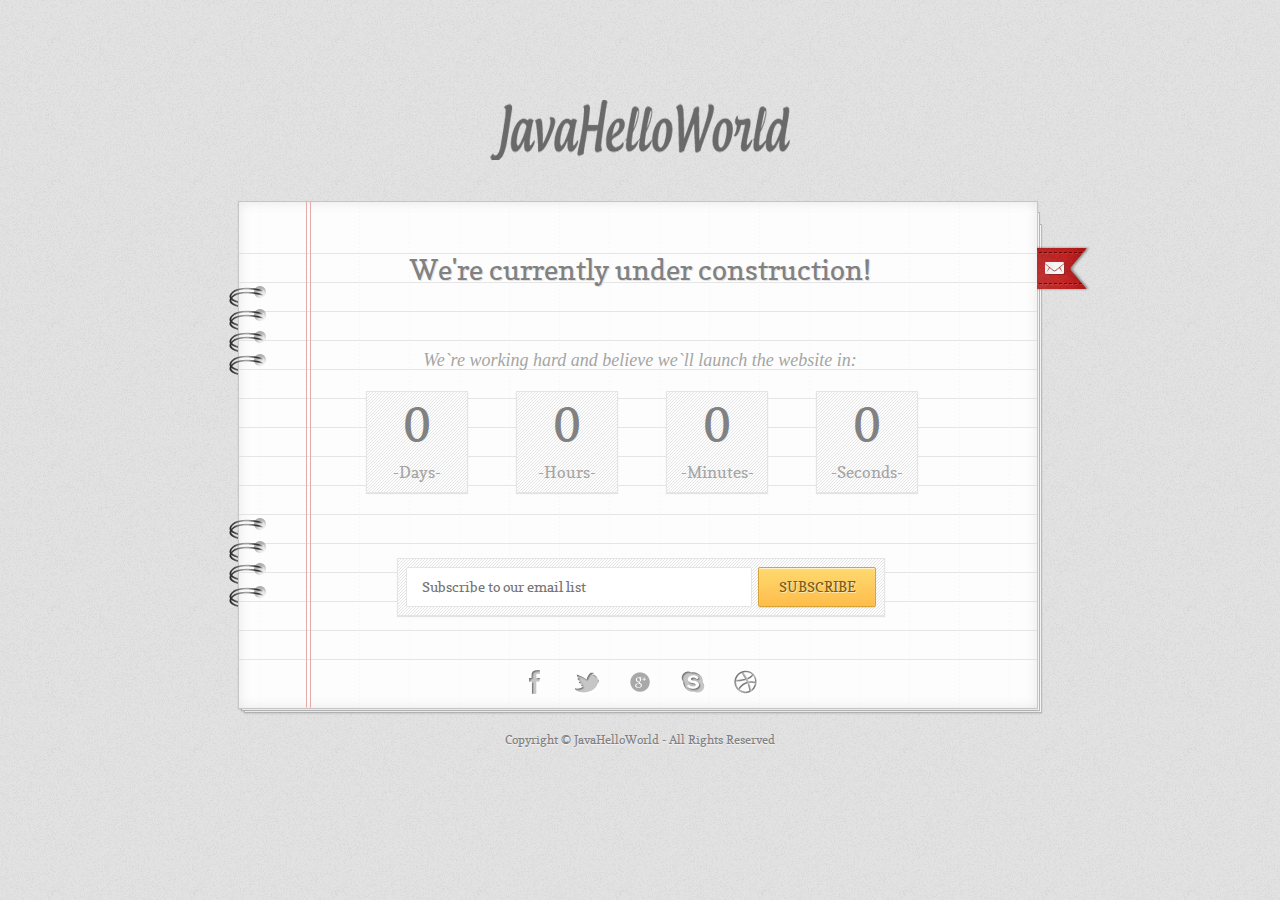
<file: php/index.html>
<!DOCTYPE html> 
<html lang="en"> 
<head> 
<meta http-equiv="content-type" content="text/html; charset=utf-8" /> 

<title>Java Hello World</title> 

<link rel="stylesheet" href="style.css" type="text/css" media="screen">

<script type="text/javascript" src="js/jquery-1.7.min.js"></script>
<script type="text/javascript" src="js/jquery.countdown.js"></script>
<script type="text/javascript" src="js/jquery.tipsy.js"></script>
<script type="text/javascript" src="js/jquery.subscribe.js"></script>
<script type="text/javascript" src="js/jquery.contact.js"></script>
<script type="text/javascript" src="js/custom.js"></script>

</head> 
 
<body> 
	<div id="wrapper">
		<header>
			<a class="logo" href="index.html"><img src="images/logo.png" alt="logo" title="logo" /></a>
		</header>
		
		<div id="book">		
		
			<div id="ribbon" class="contact">click me to reveal the contact form</div>		
			<div class="top-page"></div>
			
			<div class="content-page">
				<div class="top-spiral"></div>
				<div class="bottom-spiral"></div>
				
				<div id="cform">
					<div class="row"></div>
					<h3>Get in touch with us:</h3>
					<div class="form-wrapper in-touch">
						<div id="message"></div>
						<form method="post" action="php/contact.php" name="contactform" id="contactform">
							<input type="text" name="name" placeholder="Name" id="name" />
							<input type="text" name="email" placeholder="Email" id="email" />
							<input type="text" name="phone" placeholder="Phone" id="phone" />
							<input type="text" name="subject" placeholder="Subject" id="subject" />
							<textarea placeholder="Message" name="comments" id="comments"></textarea>
							<div id="captcha">
								<span>3+1=</span>
								<input type="text" name="verify" id="verify" />
							</div><!--end verify-->

<!-- You can stylize the submit button by changing its color. To do this, replace the 'orange' from class="orange" with: yellow, red, purple, green, blue, darkblue, white and black.-->							
							<input type="submit" name="send" value="SEND" id="submit" class="orange" /> 
						</form>
					</div><!--end form-wrapper-->
				</div><!--end cform-->
			
				<div id="home">
					<div class="row"></div>
					<h2>We're currently under construction!</h2>					
					<div class="row"></div>
					<div class="row"></div>
					<h3>We`re working hard and believe we`ll launch the website in:</h3>
					
					<div id="countdown"></div>	
					<div class="clear"></div>
					<div class="row"></div>
					<div class="form-wrapper email-list">
						<div id="mesaj"></div>
						<form id="subscribe" method="post" action="php/subscribe.php" name="subscribe">
							<input type="text" id="semail" name="YourEmail" placeholder="Subscribe to our email list" />

<!-- You can stylize the submit button by changing its color. To do this, replace the 'orange' from class="orange" with: yellow, red, purple, green, blue, darkblue, white and black.-->								
							<input type="submit" id="ssubmit" name="subscribe" value="SUBSCRIBE" class="orange" />
						</form>
					</div><!--end form-wrapper-->
				</div><!--end home-->
				
			</div><!--end content-page-->
			
			<div class="bottom-page">
				<ul class="social">
				<!-- Change the # with the link to your social page. -->
					<li><a class="facebook tooltip" href="http://www.facebook.com/javahelloworld1" title="Facebook"></a></li>
					<li><a class="twitter tooltip" href="http://www.twitter.com/Java_HelloWorld" title="Twitter"></a></li>
					<li><a class="gplus tooltip" href="https://plus.google.com/113478779987183046882" rel="author" title="Google+"></a></li>
					<li><a class="skype tooltip" href="#" title="Skype"></a></li>
					<li><a class="dribbble tooltip" href="#" title="Dribbble"></a></li>	
					
<!-- You can add to social list buttons for digg, delicious, vimeo and dropbox. Just delete the brackets from below -->
			<!--	<li><a class="digg tooltip" href="#" title="Digg"></a></li>
					<li><a class="delicious tooltip" href="#" title="Delicious"></a></li>
					<li><a class="vimeo tooltip" href="#" title="Vimeo"></a></li>
					<li><a class="dropbox tooltip" href="#" title="DropBox"></a></li>		
			-->
				</ul>
			</div><!--end bottom-page-->
		</div><!--end book-->
		
		<p class="copyright">Copyright &copy; JavaHelloWorld - All Rights Reserved</p>
		
	</div><!--end wrapper-->
<script type="text/javascript" src="js/jquery.placeholder.js"></script>	<!-- placeholder html5 tag support for IE and Old Browsers -->
</body> 
</html>
</file>
<file: php/style.css>
/*-----------------------------------------------------------------------------------

	Template Name: PaperLaunch
	Template URI: http://www.deliciousthemes.com
	Description: A Coming Soon Template
	Author: Madalin Tudose
	Author URI: http://www.deliciousthemes.com
	License: GNU General Public License version 3.0
	License URI: http://www.gnu.org/licenses/gpl-3.0.html
	Version: 1.0
	
	All files, unless otherwise stated, are released under the GNU General Public License
	version 3.0 (http://www.gnu.org/licenses/gpl-3.0.html)

-----------------------------------------------------------------------------------

	1.	CSS Reset & Clearfix
	2.	Document Setup (body, common classes, structure etc)
	3.	Main Content Styles
		3.1. Countdown
		3.2. Forms
		3.3. Social Links
	4.	Button Styles
	5.	Tipsy Plugin - https://github.com/jaz303/tipsy

-----------------------------------------------------------------------------------*/


/*-----------------------------------------------------------------------------------*/
/*	1.	CSS Reset & Clearfix - http://meyerweb.com/eric/tools/css/reset/
/*-----------------------------------------------------------------------------------*/

html, body, div, span, applet, object, iframe,
h1, h2, h3, h4, h5, h6, p, blockquote, pre,
a, abbr, acronym, address, big, cite, code,
del, dfn, em, img, ins, kbd, q, s, samp,
small, strike, strong, sub, sup, tt, var,
b, u, i, center,
dl, dt, dd, ol, ul, li,
fieldset, form, label, legend,
table, caption, tbody, tfoot, thead, tr, th, td,
article, aside, canvas, details, embed, 
figure, figcaption, footer, header, hgroup, 
menu, nav, output, ruby, section, summary,
time, mark, audio, video {
	margin: 0;
	padding: 0;
	border: 0;
	font-size: 100%;
	font: inherit;
	vertical-align: baseline;
}

/* HTML5 display-role reset for older browsers */
article, aside, details, figcaption, figure, 
footer, header, hgroup, menu, nav, section {
	display: block;
}

body {
	line-height: 1;
}

ol, ul {
	list-style: none;
}

blockquote, q {
	quotes: none;
}
blockquote:before, blockquote:after,
q:before, q:after {
	content: '';
	content: none;
}

table {
	border-collapse: collapse;
	border-spacing: 0;
}

label{
	position:absolute;
	left:-9999px;
}

input,textarea {
	font:inherit;
	resize:none;
	background:#fff;
	color:#a5a5a5;
}

[placeholder]:active,
[placeholder]:focus{
	cursor:text;
	color:#a5a5a5;
}

.clear {
	clear:both;
}

/*-----------------------------------------------------------------------------------*/
/*	2.	Document Setup (body, common classes, structure etc)
/*-----------------------------------------------------------------------------------*/

@font-face {
    font-family: 'CopseRegular';
    src: url('fonts/copse/Copse-Regular-webfont.eot');
    src: url('fonts/copse/Copse-Regular-webfont.eot?#iefix') format('embedded-opentype'),
         url('fonts/copse/Copse-Regular-webfont.woff') format('woff'),
         url('fonts/copse/Copse-Regular-webfont.ttf') format('truetype'),
         url('fonts/copse/Copse-Regular-webfont.svg#CopseRegular') format('svg');
    font-weight: normal;
    font-style: normal;
}

body {
	font: 12px/20px 'CopseRegular', CopseRegular, Helvetica, Arial, sans-serif;
	background:url(images/backgrounds/noise.png) repeat scroll 0 0;
	margin:0;
	padding:0;
	color:#818181;
}

#wrapper {
	width:806px;
	margin:0 auto;
	padding:100px 0;
}

a {
	text-decoration:none;
}

a:hover {
	text-decoration:none;
}

a.logo {
	text-align:center;
	display:block;
	margin-bottom:35px;
}

p.copyright {
	clear:both;
	text-align:center;
	margin:15px 0;
	text-shadow: 0 1px 1px rgba(255,255,255,0.7);
}

#book {
	position:relative;
}

.top-page {
	background:url(images/top-paper.png) no-repeat left top;
	width:806px;
	height:24px;
	position:relative;
}

.content-page {
	background:url(images/row.png) repeat-y left top;
	width:806px;
	height:435px;
	position:relative;
}

.bottom-page {
	background:url(images/bottom-paper.png) no-repeat left top;
	width:806px;
	height:55px;
}

.top-spiral {
	position:absolute;
	background:url(images/spiral.png) no-repeat scroll 0 0;
	width:38px;
	height:89px;
	left:-9px;
	top:61px;
}

.bottom-spiral {
	position:absolute;
	background:url(images/spiral.png) no-repeat scroll 0 0;
	width:38px;
	height:89px;
	left:-9px;
	top:293px;
}

.row {
	width:100%;
	height:29px;
	clear:both;
}

h2 {
	font-family: 'CopseRegular', CopseRegular, Helvetica, Arial, sans-serif;
	font-size:28px;
	text-align:center;
	height:29px;
	line-height:32px;
	font-weight:normal;
	text-shadow: 1px 1px 0px #e1e1e1;
	position:relative;
}

h3 {
	font-family:Georgia;
	font-size:18px;
	font-style:italic;
	text-align:center;
	height:29px;
	line-height:38px;
	font-weight:normal;
	color:#a5a5a5;
}

h4 {
	font-family:Georgia;
	font-size:14px;
	font-style:italic;
	text-align:center;
	height:29px;
	line-height:38px;
	font-weight:normal;
	color:#a5a5a5;
}

/*-----------------------------------------------------------------------------------*/
/*	3.	Main Content Styles
/*-----------------------------------------------------------------------------------*/

	/*----- 3.1. Countdown -----*/

#countdown {
	float:left;
	padding:21px 0 10px 105px;
	position:relative;
}

.hasCountdown {
	height:115px;
}

.item {
	float:left;
	text-align:center;
	margin:0 24px;
	width:100px;
	height:100px;
	border:1px solid #e5e5e5;	
	background:#fdfdfd url(images/form-pattern.png) repeat scroll 0 0;
	-moz-box-shadow: 0px 1px 1px rgba(0, 0, 0, 0.1);
    -webkit-box-shadow: 0px 1px 1px rgba(0, 0, 0, 0.1);
    box-shadow: 0px 1px 1px rgba(0, 0, 0, 0.1);		
}

.item span {
	font-size:16px;
	clear:both;
	color:#a5a5a5;
}

.item p {
	text-align:center;
	margin-bottom:10px;
	font-size:48px;
	height:60px;
	line-height:64px;
}

	/*----- 3.2. Forms -----*/
	
.form-wrapper {
	clear:both;
	width:470px;
	border:1px solid #e5e5e5;
	background:#fdfdfd url(images/form-pattern.png) repeat scroll 0 0;
	-moz-box-shadow: 0px 1px 1px rgba(0, 0, 0, 0.1);
    -webkit-box-shadow: 0px 1px 1px rgba(0, 0, 0, 0.1);
    box-shadow: 0px 1px 1px rgba(0, 0, 0, 0.1);	
	padding:8px;
	margin-left: 160px;
	overflow:hidden;
	position:relative;
}
	
.in-touch {
	margin-top:40px;
}
.email-list {
	margin-top:13px;
}
form#subscribe, form#cform {
	margin:0;
	padding:0;
}

#cform {
	position:relative;
	display:none;
}

#message, #mesaj { margin: 0; padding: 0; }

input#semail {
	width:293px;
	height:18px;
	padding:10px 36px 10px 15px;
	border:1px solid #e5e5e5;
	font-size:14px;
	float:left;
	border-radius: 2px;
	-moz-border-radius: 2px;
	-webkit-border-radius: 2px;	
	
}

input#name, input#email, input#phone, input#subject  {
	width:214px;
	height:18px;
	padding:10px 0 10px 15px;
	margin-bottom:8px;
	border:1px solid #e5e5e5;
	font-size:14px;
	float:left;
	border-radius: 2px;
	-moz-border-radius: 2px;
	-webkit-border-radius: 2px;	
}

input#name, input#phone {
	margin-right:8px;
}

input#verify {
	width:38px;
	height:18px;
	padding:10px 0 10px 15px;
	border:1px solid #e5e5e5;
	font-size:14px;
	float:left;
	border-radius: 2px;
	-moz-border-radius: 2px;
	-webkit-border-radius: 2px;	
}

input#submit, input#ssubmit {
	position:relative;
	border-radius: 2px 2px 2px 2px;
	-moz-border-radius: 2px;
	-webkit-border-radius: 2px;		
	box-shadow: #e3e3e3 0 1px 1px;		
	-moz-box-shadow:
		0px 1px 1px rgba(000,000,000,0.1),
		inset 0px 1px 1px rgba(255,255,255,0.7);
	-webkit-box-shadow:
		0px 1px 1px rgba(000,000,000,0.1),
		inset 0px 1px 1px rgba(255,255,255,0.7);				
	font-size: 14px;
	float:right;
	margin-left: 6px;
	padding:0 10px;
	height:40px;
	cursor:pointer;	
	line-height:36px;
	behavior: url(PIE.htc);		
}

input#ssubmit {
	width:118px;
}

textarea#comments {
	width:438px;
	height:100px;
	padding:10px 15px;
	margin-bottom:8px;
	border:1px solid #e5e5e5;
	font-size:14px;	
	float:left;
	resize: none;
	border-radius: 2px;
	-moz-border-radius: 2px;
	-webkit-border-radius: 2px;		
}

#captcha {
	float:left;
	position:relative;
}

#captcha span {
	float:left;
	height:38px;
	line-height:38px;
	margin-right:10px;
	font-size:14px;
}

.loader {
	position:relative;
	float: right;
	margin-top: 12px;	
	
}

.subscribe-loader {
	position:absolute;
	left:325px;
	top: 20px;	
	
}

.error_message {
	text-align:center;
	color:red;
	padding:10px 0;
}

#success_page {
	text-align:center;
	padding:10px 0;
}
#ribbon {
	position:absolute;
	background:url(images/ribbon.png) no-repeat scroll left top;
	width:70px;
	height:45px;
	top:45px;
	right:-64px;
	display:block;
	text-indent:-9999px;
	z-index:100;
	cursor:pointer;
}

	/*----- 3.3. Social Links -----*/
	
ul.social {
	position:relative;
	text-align:center;
	padding-top:10px;
}

ul.social li {
	display:inline;
	margin:0 13px;
}

ul.social li a {
	text-indent:-9999px;
	width:24px;
	height:24px;
	display:inline-block;
}
li a.facebook {
	background:url(images/social/facebook.png) no-repeat scroll center center;
}
li a.twitter {
	background:url(images/social/twitter.png) no-repeat scroll center center;
}
li a.youtube {
	background:url(images/social/youtube.png) no-repeat scroll center center;
}
li a.skype {
	background:url(images/social/skype.png) no-repeat scroll center center;
}
li a.dribbble {
	background:url(images/social/dribbble.png) no-repeat scroll center center;
}
li a.digg {
	background:url(images/social/digg.png) no-repeat scroll center center;
}
li a.delicious {
	background:url(images/social/delicious.png) no-repeat scroll center center;
}
li a.vimeo {
	background:url(images/social/vimeo.png) no-repeat scroll center center;
}
li a.dropbox {
	background:url(images/social/dropbox.png) no-repeat scroll center center;
}
li a.gplus {
	background:url(images/social/google-plus-4-24.png) no-repeat scroll center center;
}


/*-----------------------------------------------------------------------------------*/
/*	4.	Button Styles
/*-----------------------------------------------------------------------------------*/

.orange {
	text-shadow: 1px 1px 0px #ffe8b2;	
	color: #7c5d1b;
	border: 1px solid #d6a437;	
    background: #febd4b; /*fallback for non-CSS3 browsers*/
    background: -webkit-gradient(linear, 0 0, 0 100%, from(#fed970) to(#febd4b)); /*old webkit*/
    background: -webkit-linear-gradient(#fed970, #febd4b); /*new webkit*/
    background: -moz-linear-gradient(#fed970, #febd4b); /*gecko*/
    background: -ms-linear-gradient(#fed970, #febd4b); /*IE10*/
    background: -o-linear-gradient(#fed970, #febd4b); /*opera 11.10+*/
    background: linear-gradient(#fed970, #febd4b); /*future CSS3 browsers*/	
	-pie-background: linear-gradient(#fed970, #febd4b);	/*PIE*/	
}

.orange:hover {
	color: #7c5d1b;
	border: 1px solid #d6a437;	
    background: #febd4b; /*fallback for non-CSS3 browsers*/
    background: -webkit-gradient(linear, 0 0, 0 100%, from(#febd4b) to(#fed970)); /*old webkit*/
    background: -webkit-linear-gradient(#febd4b, #fed970); /*new webkit*/
    background: -moz-linear-gradient(#febd4b, #fed970); /*gecko*/
    background: -ms-linear-gradient(#febd4b, #fed970); /*IE10*/
    background: -o-linear-gradient(#febd4b, #fed970); /*opera 11.10+*/
    background: linear-gradient(#febd4b, #fed970); /*future CSS3 browsers*/
    -pie-background: linear-gradient(#febd4b, #fed970); /*PIE*/	
}

.yellow {
	text-shadow: 1px 1px 0px #fff0b3;	
	color: #897931;
	border: 1px solid #dac34b;	
    background: #fedb5e; /*fallback for non-CSS3 browsers*/
    background: -webkit-gradient(linear, 0 0, 0 100%, from(#feed7a) to(#fedb5e)); /*old webkit*/
    background: -webkit-linear-gradient(#feed7a, #fedb5e); /*new webkit*/
    background: -moz-linear-gradient(#feed7a, #fedb5e); /*gecko*/
    background: -ms-linear-gradient(#feed7a, #fedb5e); /*IE10*/
    background: -o-linear-gradient(#feed7a, #fedb5e); /*opera 11.10+*/
    background: linear-gradient(#feed7a, #fedb5e); /*future CSS3 browsers*/		
	-pie-background: linear-gradient(#feed7a, #fedb5e);	/*PIE*/		
}

.yellow:hover {
	text-shadow: 1px 1px 0px #fff0b3;	
	color: #897931;
	border: 1px solid #dac34b;	
    background: #feed7a; /*fallback for non-CSS3 browsers*/
    background: -webkit-gradient(linear, 0 0, 0 100%, from(#fedb5e) to(#feed7a)); /*old webkit*/
    background: -webkit-linear-gradient(#fedb5e, #feed7a); /*new webkit*/
    background: -moz-linear-gradient(#fedb5e, #feed7a); /*gecko*/
    background: -ms-linear-gradient(#fedb5e, #feed7a); /*IE10*/
    background: -o-linear-gradient(#fedb5e, #feed7a); /*opera 11.10+*/
    background: linear-gradient(#fedb5e, #feed7a); /*future CSS3 browsers*/		
	-pie-background: linear-gradient(#fedb5e, #feed7a);	/*PIE*/		
}

.red {
	text-shadow: 1px 1px 0px #dc5653;	
	color: #fff;
	border: 1px solid #dc5653;	
    background: #fe5d62; /*fallback for non-CSS3 browsers*/
    background: -webkit-gradient(linear, 0 0, 0 100%, from(#fe8781) to(#fe5d62)); /*old webkit*/
    background: -webkit-linear-gradient(#fe8781, #fe5d62); /*new webkit*/
    background: -moz-linear-gradient(#fe8781, #fe5d62); /*gecko*/
    background: -ms-linear-gradient(#fe8781, #fe5d62); /*IE10*/
    background: -o-linear-gradient(#fe8781, #fe5d62); /*opera 11.10+*/
    background: linear-gradient(#fe8781, #fe5d62); /*future CSS3 browsers*/	
	-pie-background: linear-gradient(#fe8781, #fe5d62);	/*PIE*/			
}

.red:hover {
	text-shadow: 1px 1px 0px #dc5653;	
	color: #fff;
	border: 1px solid #dc5653;	
    background: #fe8781; /*fallback for non-CSS3 browsers*/
    background: -webkit-gradient(linear, 0 0, 0 100%, from(#fe5d62) to(#fe8781)); /*old webkit*/
    background: -webkit-linear-gradient(#fe5d62, #fe8781); /*new webkit*/
    background: -moz-linear-gradient(#fe5d62, #fe8781); /*gecko*/
    background: -ms-linear-gradient(#fe5d62, #fe8781); /*IE10*/
    background: -o-linear-gradient(#fe5d62, #fe8781); /*opera 11.10+*/
    background: linear-gradient(#fe5d62, #fe8781); /*future CSS3 browsers*/	
	-pie-background: linear-gradient(#fe5d62, #fe8781);	/*PIE*/			
}

.purple {
	text-shadow: 1px 1px 0px #8e3b86;	
	color: #fff;
	border: 1px solid #dc53ce;	
    background: #f264eb; /*fallback for non-CSS3 browsers*/
    background: -webkit-gradient(linear, 0 0, 0 100%, from(#fd81eb) to(#f264eb)); /*old webkit*/
    background: -webkit-linear-gradient(#fd81eb, #f264eb); /*new webkit*/
    background: -moz-linear-gradient(#fd81eb, #f264eb); /*gecko*/
    background: -ms-linear-gradient(#fd81eb, #f264eb); /*IE10*/
    background: -o-linear-gradient(#fd81eb, #f264eb); /*opera 11.10+*/
    background: linear-gradient(#fd81eb, #f264eb); /*future CSS3 browsers*/	
	-pie-background: linear-gradient(#fd81eb, #f264eb);	/*PIE*/			
}

.purple:hover {
	text-shadow: 1px 1px 0px #8e3b86;	
	color: #fff;
	border: 1px solid #dc53ce;	
    background: #fd81eb; /*fallback for non-CSS3 browsers*/
    background: -webkit-gradient(linear, 0 0, 0 100%, from(#f264eb) to(#fd81eb)); /*old webkit*/
    background: -webkit-linear-gradient(#f264eb, #fd81eb); /*new webkit*/
    background: -moz-linear-gradient(#f264eb, #fd81eb); /*gecko*/
    background: -ms-linear-gradient(#f264eb, #fd81eb); /*IE10*/
    background: -o-linear-gradient(#f264eb, #fd81eb); /*opera 11.10+*/
    background: linear-gradient(#f264eb, #fd81eb); /*future CSS3 browsers*/	
	-pie-background: linear-gradient(#f264eb, #fd81eb);	/*PIE*/		
}

.green {
	text-shadow: 1px 1px 0px #d6f3ae;	
	color: #405922;
	border: 1px solid #86be46;	
    background: #a7e059; /*fallback for non-CSS3 browsers*/
    background: -webkit-gradient(linear, 0 0, 0 100%, from(#baf765) to(#a7e059)); /*old webkit*/
    background: -webkit-linear-gradient(#baf765, #a7e059); /*new webkit*/
    background: -moz-linear-gradient(#baf765, #a7e059); /*gecko*/
    background: -ms-linear-gradient(#baf765, #a7e059); /*IE10*/
    background: -o-linear-gradient(#baf765, #a7e059); /*opera 11.10+*/
    background: linear-gradient(#baf765, #a7e059); /*future CSS3 browsers*/	
	-pie-background: linear-gradient(#baf765, #a7e059);	/*PIE*/			
}

.green:hover {
	text-shadow: 1px 1px 0px #d6f3ae;	
	color: #405922;
	border: 1px solid #86be46;	
    background: #baf765; /*fallback for non-CSS3 browsers*/
    background: -webkit-gradient(linear, 0 0, 0 100%, from(#a7e059) to(#baf765)); /*old webkit*/
    background: -webkit-linear-gradient(#a7e059, #baf765); /*new webkit*/
    background: -moz-linear-gradient(#a7e059, #baf765); /*gecko*/
    background: -ms-linear-gradient(#a7e059, #baf765); /*IE10*/
    background: -o-linear-gradient(#a7e059, #baf765); /*opera 11.10+*/
    background: linear-gradient(#a7e059, #baf765); /*future CSS3 browsers*/	
	-pie-background: linear-gradient(#a7e059, #baf765);	/*PIE*/			
}

.blue {
	text-shadow: 1px 1px 0px #b3e8f9;	
	color: #2f5869;
	border: 1px solid #4bb6da;	
    background: #5ccded; /*fallback for non-CSS3 browsers*/
    background: -webkit-gradient(linear, 0 0, 0 100%, from(#7ad6fc) to(#5ccded)); /*old webkit*/
    background: -webkit-linear-gradient(#7ad6fc, #5ccded); /*new webkit*/
    background: -moz-linear-gradient(#7ad6fc, #5ccded); /*gecko*/
    background: -ms-linear-gradient(#7ad6fc, #5ccded); /*IE10*/
    background: -o-linear-gradient(#7ad6fc, #5ccded); /*opera 11.10+*/
    background: linear-gradient(#7ad6fc, #5ccded); /*future CSS3 browsers*/	
	-pie-background: linear-gradient(#7ad6fc, #5ccded);	/*PIE*/			
}

.blue:hover {
	text-shadow: 1px 1px 0px #b3e8f9;	
	color: #2f5869;
	border: 1px solid #4bb6da;	
    background: #7ad6fc; /*fallback for non-CSS3 browsers*/
    background: -webkit-gradient(linear, 0 0, 0 100%, from(#5ccded) to(#7ad6fc)); /*old webkit*/
    background: -webkit-linear-gradient(#5ccded, #7ad6fc); /*new webkit*/
    background: -moz-linear-gradient(#5ccded, #7ad6fc); /*gecko*/
    background: -ms-linear-gradient(#5ccded, #7ad6fc); /*IE10*/
    background: -o-linear-gradient(#5ccded, #7ad6fc); /*opera 11.10+*/
    background: linear-gradient(#5ccded, #7ad6fc); /*future CSS3 browsers*/	
	-pie-background: linear-gradient(#5ccded, #7ad6fc);	/*PIE*/		
}

.darkblue {
	text-shadow: 1px 1px 0px #003865;	
	color: #fff;
	border: 1px solid #00457c;	
    background: #0065b5; /*fallback for non-CSS3 browsers*/
    background: -webkit-gradient(linear, 0 0, 0 100%, from(#0087cd) to(#0065b5)); /*old webkit*/
    background: -webkit-linear-gradient(#0087cd, #0065b5); /*new webkit*/
    background: -moz-linear-gradient(#0087cd, #0065b5); /*gecko*/
    background: -ms-linear-gradient(#0087cd, #0065b5); /*IE10*/
    background: -o-linear-gradient(#0087cd, #0065b5); /*opera 11.10+*/
    background: linear-gradient(#0087cd, #0065b5); /*future CSS3 browsers*/	
	-pie-background: linear-gradient(#0087cd, #0065b5);	/*PIE*/			
}

.darkblue:hover {
	text-shadow: 1px 1px 0px #003865;	
	color: #fff;
	border: 1px solid #00457c;	
    background: #0087cd; /*fallback for non-CSS3 browsers*/
    background: -webkit-gradient(linear, 0 0, 0 100%, from(#0065b5) to(#0087cd)); /*old webkit*/
    background: -webkit-linear-gradient(#0065b5, #0087cd); /*new webkit*/
    background: -moz-linear-gradient(#0065b5, #0087cd); /*gecko*/
    background: -ms-linear-gradient(#0065b5, #0087cd); /*IE10*/
    background: -o-linear-gradient(#0065b5, #0087cd); /*opera 11.10+*/
    background: linear-gradient(#0065b5, #0087cd); /*future CSS3 browsers*/	
	-pie-background: linear-gradient(#0065b5, #0087cd);	/*PIE*/			
}

.white {
	text-shadow: 1px 1px 0px #f8f8f8;	
	color: #5b5b5b;
	border: 1px solid #d3d3d3;	
    background: #ededed; /*fallback for non-CSS3 browsers*/
    background: -webkit-gradient(linear, 0 0, 0 100%, from(#f9f9f9) to(#ededed)); /*old webkit*/
    background: -webkit-linear-gradient(#f9f9f9, #ededed); /*new webkit*/
    background: -moz-linear-gradient(#f9f9f9, #ededed); /*gecko*/
    background: -ms-linear-gradient(#f9f9f9, #ededed); /*IE10*/
    background: -o-linear-gradient(#f9f9f9, #ededed); /*opera 11.10+*/
    background: linear-gradient(#f9f9f9, #ededed); /*future CSS3 browsers*/	
	-pie-background: linear-gradient(#f9f9f9, #ededed);	/*PIE*/			
}

.white:hover {
	text-shadow: 1px 1px 0px #f8f8f8;	
	color: #5b5b5b;
	border: 1px solid #d3d3d3;	
    background: #f9f9f9; /*fallback for non-CSS3 browsers*/
    background: -webkit-gradient(linear, 0 0, 0 100%, from(#ededed) to(#f9f9f9)); /*old webkit*/
    background: -webkit-linear-gradient(#ededed, #f9f9f9); /*new webkit*/
    background: -moz-linear-gradient(#ededed, #f9f9f9); /*gecko*/
    background: -ms-linear-gradient(#ededed, #f9f9f9); /*IE10*/
    background: -o-linear-gradient(#ededed, #f9f9f9); /*opera 11.10+*/
    background: linear-gradient(#ededed, #f9f9f9); /*future CSS3 browsers*/	
	-pie-background: linear-gradient(#ededed, #f9f9f9);	/*PIE*/		
}

.black {
	text-shadow: 1px 1px 0px #363636;	
	color: #fff;
	border: 1px solid #505050;	
    background: #616161; /*fallback for non-CSS3 browsers*/
    background: -webkit-gradient(linear, 0 0, 0 100%, from(#848484) to(#616161)); /*old webkit*/
    background: -webkit-linear-gradient(#848484, #616161); /*new webkit*/
    background: -moz-linear-gradient(#848484, #616161); /*gecko*/
    background: -ms-linear-gradient(#848484, #616161); /*IE10*/
    background: -o-linear-gradient(#848484, #616161); /*opera 11.10+*/
    background: linear-gradient(#848484, #616161); /*future CSS3 browsers*/	
	-pie-background: linear-gradient(#848484, #616161);	/*PIE*/		
}

.black:hover {
	text-shadow: 1px 1px 0px #363636;	
	color: #fff;
	border: 1px solid #505050;	
    background: #848484; /*fallback for non-CSS3 browsers*/
    background: -webkit-gradient(linear, 0 0, 0 100%, from(#616161) to(#848484)); /*old webkit*/
    background: -webkit-linear-gradient(#616161, #848484); /*new webkit*/
    background: -moz-linear-gradient(#616161, #848484); /*gecko*/
    background: -ms-linear-gradient(#616161, #848484); /*IE10*/
    background: -o-linear-gradient(#616161, #848484); /*opera 11.10+*/
    background: linear-gradient(#616161, #848484); /*future CSS3 browsers*/	
	-pie-background: linear-gradient(#616161, #848484);	/*PIE*/			
}


/*-----------------------------------------------------------------------------------*/
/*	5.	Tipsy Plugin - https://github.com/jaz303/tipsy
/*-----------------------------------------------------------------------------------*/


.tipsy { font-size: 11px; position: absolute; padding: 8px 5px; z-index: 100000; }
  .tipsy-inner { background-color: #afafaf; color: #FFF; max-width: 200px; padding: 1px 10px 0 10px; text-align: center; }

  /* Rounded corners */
  .tipsy-inner { border-radius: 3px; -moz-border-radius: 3px; -webkit-border-radius: 3px; }
  

  .tipsy-inner { box-shadow: 1px 1px 2px #e7e7e7; -webkit-box-shadow: 1px 1px 2px #e7e7e7; -moz-box-shadow: 1px 1px 2px #e7e7e7; }
  
  .tipsy-arrow { position: absolute; width: 0; height: 0; line-height: 0; border: 5px dashed #afafaf;top:29px}
  
  /* Rules to colour arrows */
  .tipsy-arrow-n { border-bottom-color: #afafaf; }
  .tipsy-arrow-s { border-top-color: #afafaf; }
  .tipsy-arrow-e { border-left-color: #afafaf; }
  .tipsy-arrow-w { border-right-color: #afafaf; }
  
	.tipsy-n .tipsy-arrow { top: 0px; left: 50%; margin-left: -5px; border-bottom-style: solid; border-top: none; border-left-color: transparent; border-right-color: transparent; }
    .tipsy-nw .tipsy-arrow { top: 0; left: 10px; border-bottom-style: solid; border-top: none; border-left-color: transparent; border-right-color: transparent;}
    .tipsy-ne .tipsy-arrow { top: 0; right: 10px; border-bottom-style: solid; border-top: none;  border-left-color: transparent; border-right-color: transparent;}
  .tipsy-s .tipsy-arrow { bottom: 0; left: 50%; margin-left: -5px; border-top-style: solid; border-bottom: none;  border-left-color: transparent; border-right-color: transparent; }
    .tipsy-sw .tipsy-arrow { bottom: 0; left: 10px; border-top-style: solid; border-bottom: none;  border-left-color: transparent; border-right-color: transparent; }
    .tipsy-se .tipsy-arrow { bottom: 0; right: 10px; border-top-style: solid; border-bottom: none; border-left-color: transparent; border-right-color: transparent; }
  .tipsy-e .tipsy-arrow { right: 0; top: 50%; margin-top: -5px; border-left-style: solid; border-right: none; border-top-color: transparent; border-bottom-color: transparent; }
  .tipsy-w .tipsy-arrow { left: 0; top: 50%; margin-top: -5px; border-right-style: solid; border-left: none; border-top-color: transparent; border-bottom-color: transparent; }
</file>
